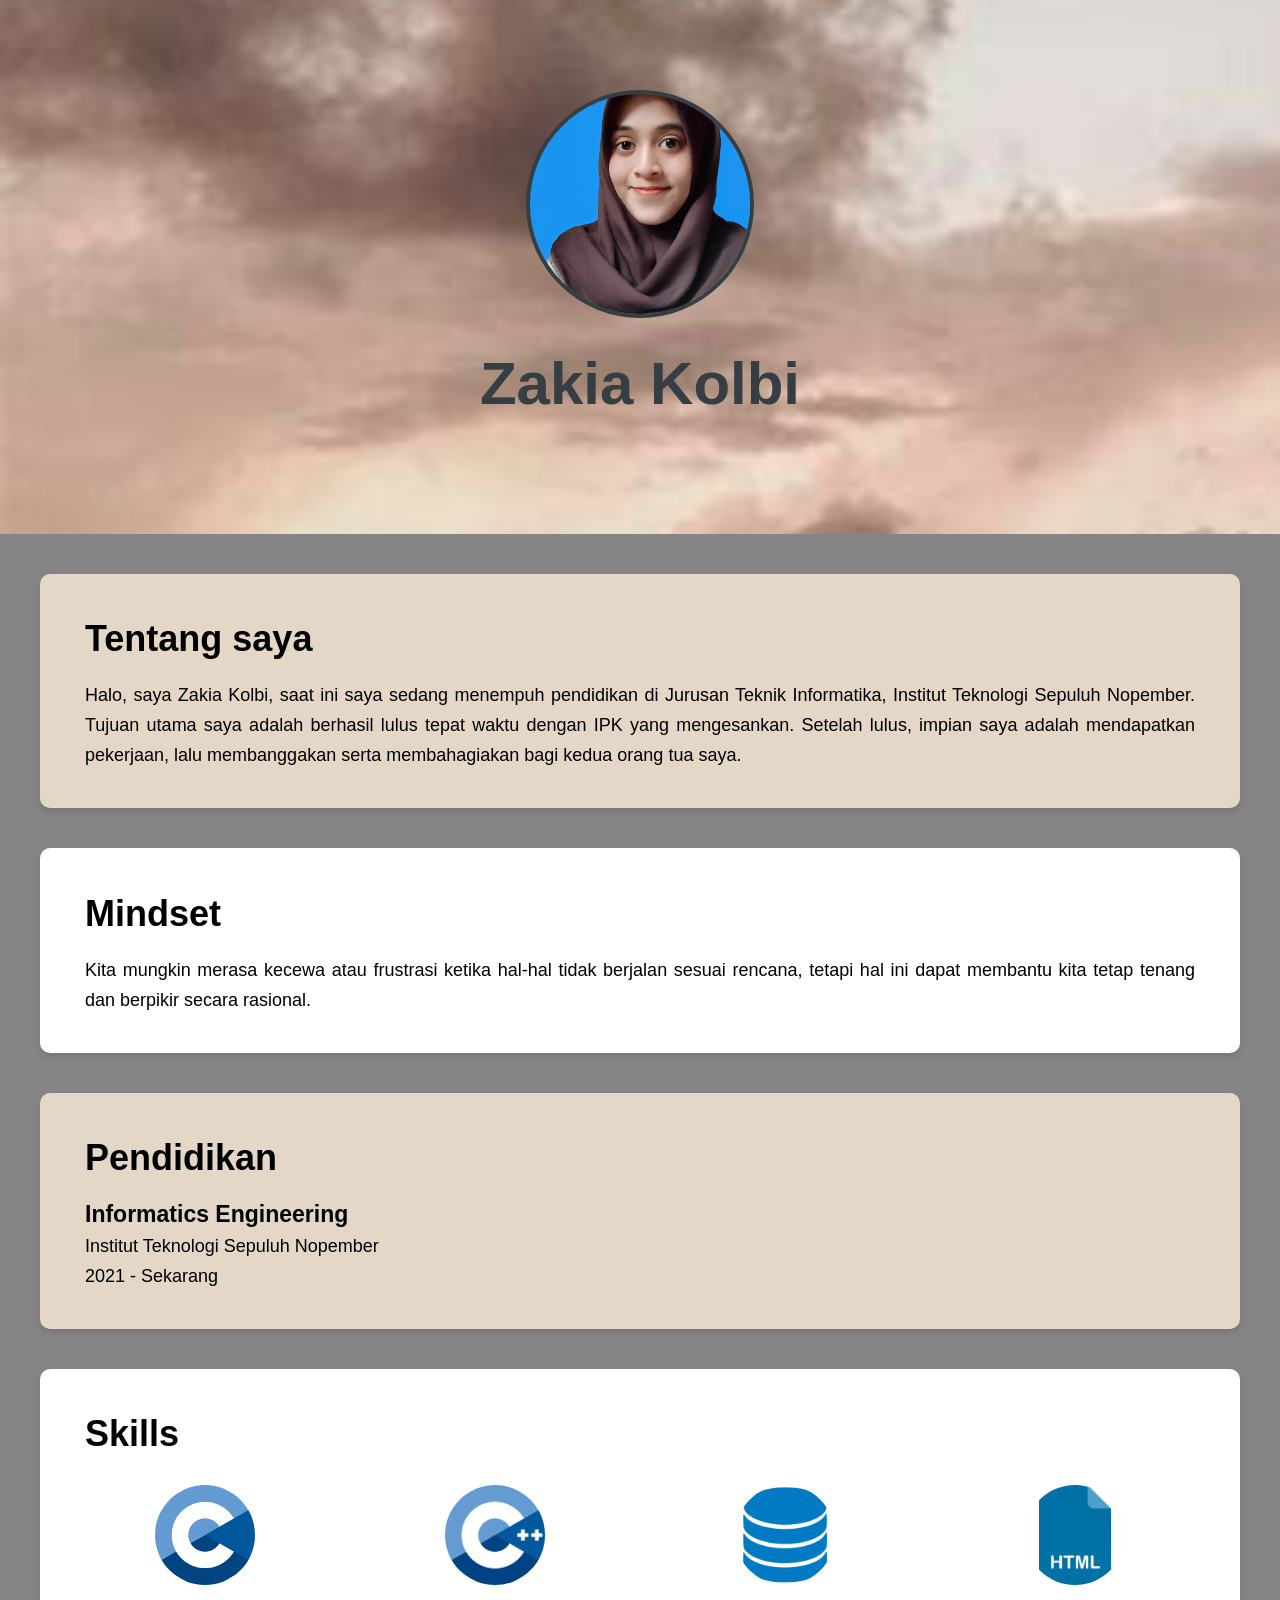
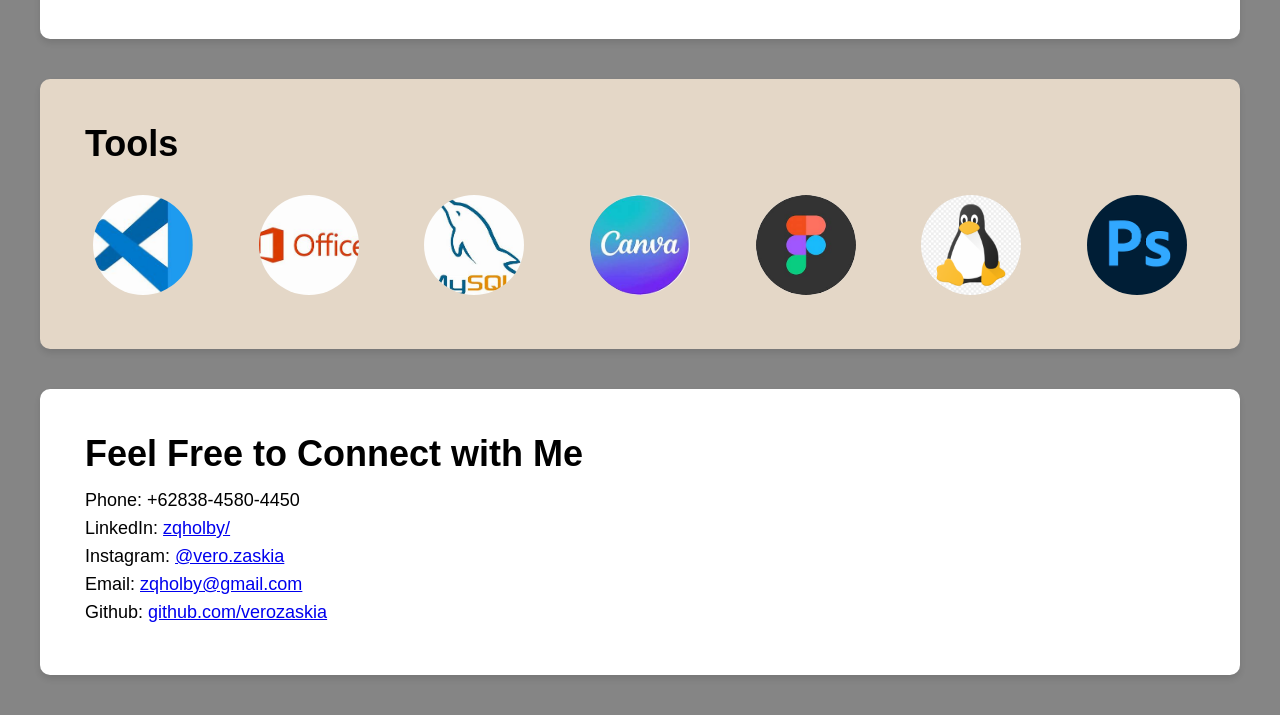
<file: Tugas4/html/index.html>
<!DOCTYPE html>
<html lang="en">
<head>
    <meta charset="UTF-8">
    <meta name="viewport" content="width=device-width, initial-scale=1.0">
    <title>CV HTML & CSS</title>
    <link rel="stylesheet" href="style.css">
</head>
<body>
    <div class="header">
        <div class="profile-photo">
            <img src="profile.jpg" alt="Profile Photo">
        </div>
        <h1>Zakia Kolbi</h1>

    </div>

    <div class="content">
        <h1>Tentang saya</h1>
        <p>
            Halo, saya Zakia Kolbi, saat ini saya sedang menempuh pendidikan di Jurusan Teknik Informatika, Institut Teknologi Sepuluh Nopember. 
            Tujuan utama saya adalah berhasil lulus tepat waktu dengan IPK yang mengesankan. 
            Setelah lulus, impian saya adalah mendapatkan pekerjaan, lalu membanggakan serta membahagiakan bagi kedua orang tua saya.
        
        </p>
    </div>

    <div class="Mindset">
        <h1>Mindset</h1>
        <p>
            Kita mungkin merasa kecewa atau frustrasi ketika hal-hal tidak berjalan sesuai rencana, 
            tetapi hal ini dapat membantu kita tetap tenang dan berpikir secara rasional.
        </p>
    </div>

    <div class="Pendidikan">
        <h1>Pendidikan</h1>
        <p><strong style="font-size: 23px;">Informatics Engineering</strong><br>
        Institut Teknologi Sepuluh Nopember<br>
        2021 - Sekarang</p>
    </div>

    <div class="Skills">
        <h1>Skills</h1>
        <div class="images">
            <div class="tool">
                <img src="C.png" alt="C">
            </div>
            <div class="tool">
                <img src="cpp.png" alt="C++">
            </div>
            <div class="tool">
                <img src="sql.png" alt="SQL">
            </div>
            <div class="tool">
                <img src="html.jpg" alt="HTML">
            </div>
        </div>
    </div>

    <div class="Tools">
        <h1>Tools</h1>
        <div class="images">
            <div class="tool">
                <img src="vsc.jpg" alt="Visual Studio Code">
            </div>
            <div class="tool">
                <img src="ohs.jpg" alt="OHS">
            </div>
            <div class="tool">
                <img src="mysql.jpg" alt="MySQL">
            </div>
            <div class="tool">
                <img src="canva.jpg" alt="Canva">
            </div>
            <div class="tool">
                <img src="figma.jpg" alt="Figma">
            </div>
            <div class="tool">
                <img src="linux.png" alt="Linux">
            </div>
            <div class="tool">
                <img src="photoshop.png" alt="Adobe Photoshop">
            </div>
        </div>
    </div>

    <div class="connect">
        <h1>Feel Free to Connect with Me</h1>
        <p>Phone: +62838-4580-4450</p>
        <p>LinkedIn: <a href="https://www.linkedin.com/in/zqholby/"> zqholby/</a></p>
        <p>Instagram: <a href="https://instagram.com/boobii.byy?igshid=OGQ5ZDc2ODk2ZA=="> @vero.zaskia</a></p>
        <p>Email: <a href="zqholby@gmail.com"> zqholby@gmail.com</a></p>
        <p>Github: <a href="https://github.com/verozaskia"> github.com/verozaskia</a></p>
    </div>
</body>
</html>
</file>
<file: Tugas4/html/style.css>
body {
    font-family:'Trebuchet MS', 'Lucida Sans Unicode', 'Lucida Grande', 'Lucida Sans', Arial, sans-serif;
    margin: 0;
    padding: 0;
    background-color: #858585;
    
}

.header {
    text-align: center;
    background-image: url("OIP.jpg");
    background-size: 1920px 1166px;
    background-position-y: -470px;
    padding: 90px;
    line-height: 40px;
    transition: opacity 0.5s;
    font-size: 30px;
    position: relative; 
    color: #353f43;
}

.profile-photo {
    display: inline-flex;
    width: 220px; 
    height: 220px;
    margin: 0 auto;  
    border-radius: 50%; 
    border: 4px solid #353f43;
    overflow: hidden;
    color: black;
}

.profile-photo img {
    width: 100%; 
    height: 100%;
    object-fit: cover;
}

.content {
    padding: 20px;
    background-color:#e4d7c7; 
    margin: 40px;
    border-radius: 10px;
    box-shadow: 0 4px 6px rgba(0, 0, 0, 0.1);
}

.content h1 {
    font-size: 36px;
    margin-bottom: 20px;
    color: black;
    margin-left: 25px;
}

.content p {
    font-size: 18px;
    color: black;
    margin-left: 25px;
    margin-right: 25px;
    line-height: 30px;
    text-align:justify;
}

.Mindset {
    padding: 20px;
    background-color: white; 
    margin: 40px;
    border-radius: 10px;
    box-shadow: 0 4px 6px rgba(0, 0, 0, 0.1);
}

.Mindset h1 {
    font-size: 36px;
    margin-bottom: 20px;
    color: black;
    margin-left: 25px;
}

.Mindset p {
    font-size: 18px;
    color: black;
    margin-left: 25px;
    margin-right: 25px;
    line-height: 30px;
    text-align:justify;
}

.Pendidikan {
    padding: 20px;
    background-color: #e4d7c7; 
    margin: 40px;
    border-radius: 10px;
    box-shadow: 0 4px 6px rgba(0, 0, 0, 0.1);
}

.Pendidikan h1 {
    font-size: 36px;
    margin-bottom: 20px;
    color: black;
    margin-left: 25px;
}

.Pendidikan p {
    font-size: 18px;
    color: black;
    margin-left: 25px;
    margin-right: 25px;
    line-height: 30px;
    text-align:justify;
}


.Skills {
    padding: 20px;
    padding-bottom: 40px;
    background-color: white; 
    margin: 40px;
    border-radius: 10px;
    box-shadow: 0 4px 6px rgba(0, 0, 0, 0.1);
}

.Skills h1 {
    font-size: 36px;
    margin-bottom: 20px;
    color: black;
    margin-left: 25px;
}

.Skills p {
    font-size: 18px;
    color: black;
    margin-left: 25px;
    margin-right: 25px;
    line-height: 10px;
    text-align:justify;
}

.Skills li{
    font-size: 18px;
    color: black;
    margin-top: 5px;
    margin-left: 25px;
    margin-right: 25px;
    text-align:justify;
}
 
.Tools {
    padding: 20px;
    padding-bottom: 40px;
    background-color: #e4d7c7;
    margin: 40px;
    border-radius: 10px;
    box-shadow: 0 4px 6px rgba(0, 0, 0, 0.1);
}

.Tools h1 {
    font-size: 36px;
    margin-bottom: 20px;
    color: black;
    margin-left: 25px;
}

.Tools p {
    font-size: 18px;
    color: black;
    margin-left: 25px;
    margin-right: 25px;
    line-height: 10px;
    text-align: justify;
}


.connect {
    padding: 20px;
    padding-bottom: 40px;
    background-color: white;
    margin: 40px;
    border-radius: 10px;
    box-shadow: 0 4px 6px rgba(0, 0, 0, 0.1);
}

.connect h1 {
    font-size: 36px;
    margin-bottom: 20px;
    color: black;
    margin-left: 25px;
}

.connect p {
    font-size: 18px;
    color: black;
    margin-left: 25px;
    margin-right: 25px;
    line-height: 10px;
    text-align: justify;
}

.images {
    display: flex;
    flex-wrap: wrap;
}

.tool {
    flex: 1;
    padding: 10px;
    text-align: center;
}

.tool img {
    width: 100px;
    height: 100px;
    object-fit: cover;
    border-radius: 50%;
}

.tool p {
    font-size: 14px;
    margin-top: 5px;
    color: black;
}

.scrolling .header {
    opacity: 0;
    
}
</file>
